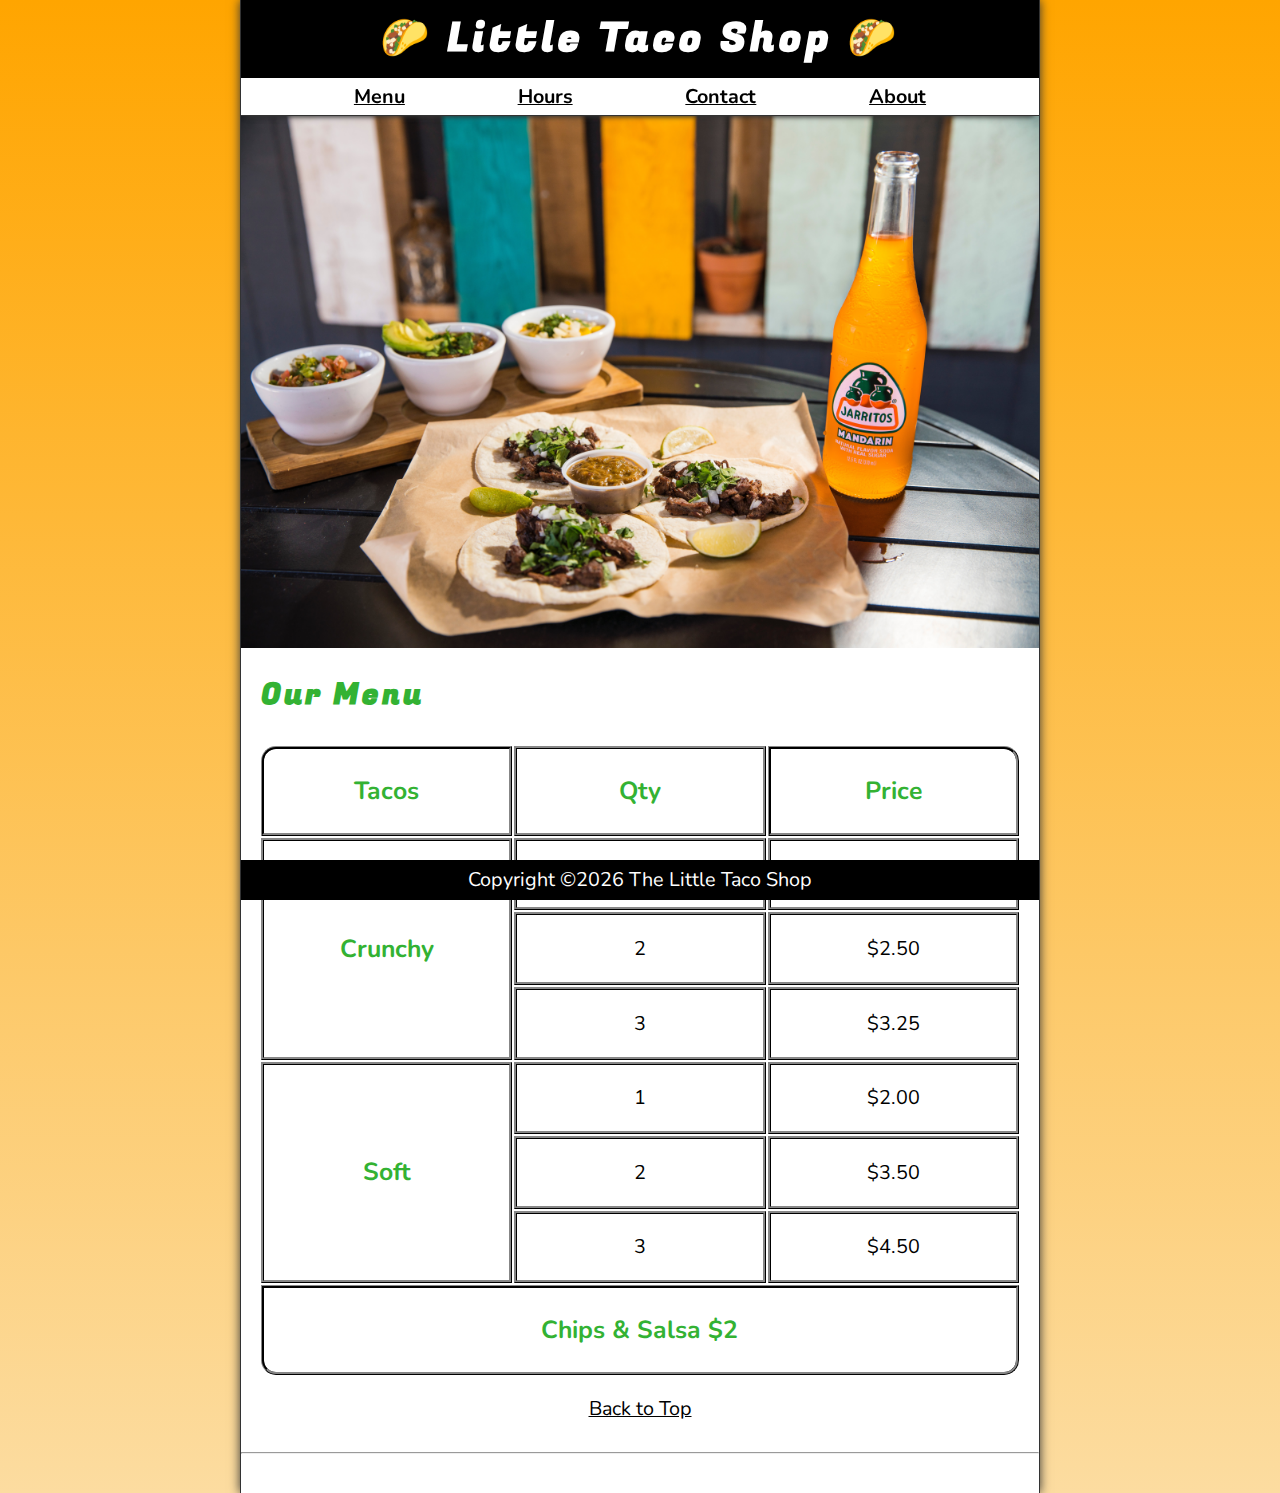
<file: index.html>
<!DOCTYPE html>
<html lang="en">
  <head>
    <meta charset="UTF-8" />
    <meta http-equiv="X-UA-Compatible" content="IE=edge" />
    <meta name="viewport" content="width=device-width, initial-scale=1.0" />
    <title>The Little Taco Shop</title>
    <link rel="icon" href="img/favicon.ico" type="image/x-icon" />
    <link rel="stylesheet" href="main.css" />
    <script src="main.js" defer></script>
  </head>
  <body>
    <header class="header">
      <h1 class="header__h1">Little Taco Shop</h1>
      <nav class="header__nav">
        <ul class="header__ul">
          <li>
            <a href="#menu">Menu</a>
          </li>
          <li>
            <a href="hours.html">Hours</a>
          </li>
          <li>
            <a href="contact.html">Contact</a>
          </li>
          <li>
            <a href="about.html">About</a>
          </li>
        </ul>
      </nav>
    </header>

    <section class="hero">
      <h2 class="hero__h2">Bienvenidos!</h2>
      <figure>
        <img src="img/tacos_and_drink_1000x667.png" alt="Tacos and a Drink" title="We love tacos!" width="1000" height="667" />
        <figcaption class="offscreen">Tacos and a Drink</figcaption>
      </figure>
    </section>

    <main class="main">
      <article id="menu" class="main__article menu">
        <h2 class="menu__h2">Our Menu</h2>
        <table class="menu__container">
          <caption class="offscreen">
            Our Tacos
          </caption>
          <thead>
            <tr>
              <th class="menu__header" scope="col">Tacos</th>
              <th class="menu__header" scope="col">Qty</th>
              <th class="menu__header" scope="col">Price</th>
            </tr>
          </thead>
          <tbody>
            <tr>
              <th class="menu__item menu__cr" scope="row" rowspan="3">Crunchy</th>
              <td class="menu__item">1</td>
              <td class="menu__item">$1.50</td>
            </tr>
            <tr>
              <td class="menu__item">2</td>
              <td class="menu__item">$2.50</td>
            </tr>
            <tr>
              <td class="menu__item">3</td>
              <td class="menu__item">$3.25</td>
            </tr>
            <tr>
              <th class="menu__item menu__sf" scope="row" rowspan="3">Soft</th>
              <td class="menu__item">1</td>
              <td class="menu__item">$2.00</td>
            </tr>
            <tr>
              <td class="menu__item">2</td>
              <td class="menu__item">$3.50</td>
            </tr>
            <tr>
              <td class="menu__item">3</td>
              <td class="menu__item">$4.50</td>
            </tr>
          </tbody>
          <tfoot>
            <tr>
              <td class="menu__item menu__cs" colspan="3">Chips &amp; Salsa $2</td>
            </tr>
          </tfoot>
        </table>

        <p class="center">
          <a href="#">Back to Top</a>
        </p>
      </article>
    </main>
    <hr />

    <footer class="footer">
      <p>
        <span class="nowrap"> Copyright &copy;<time id="year"></time></span>
        <span class="nowrap"> The Little Taco Shop</span>
      </p>
    </footer>
  </body>
</html>
</file>
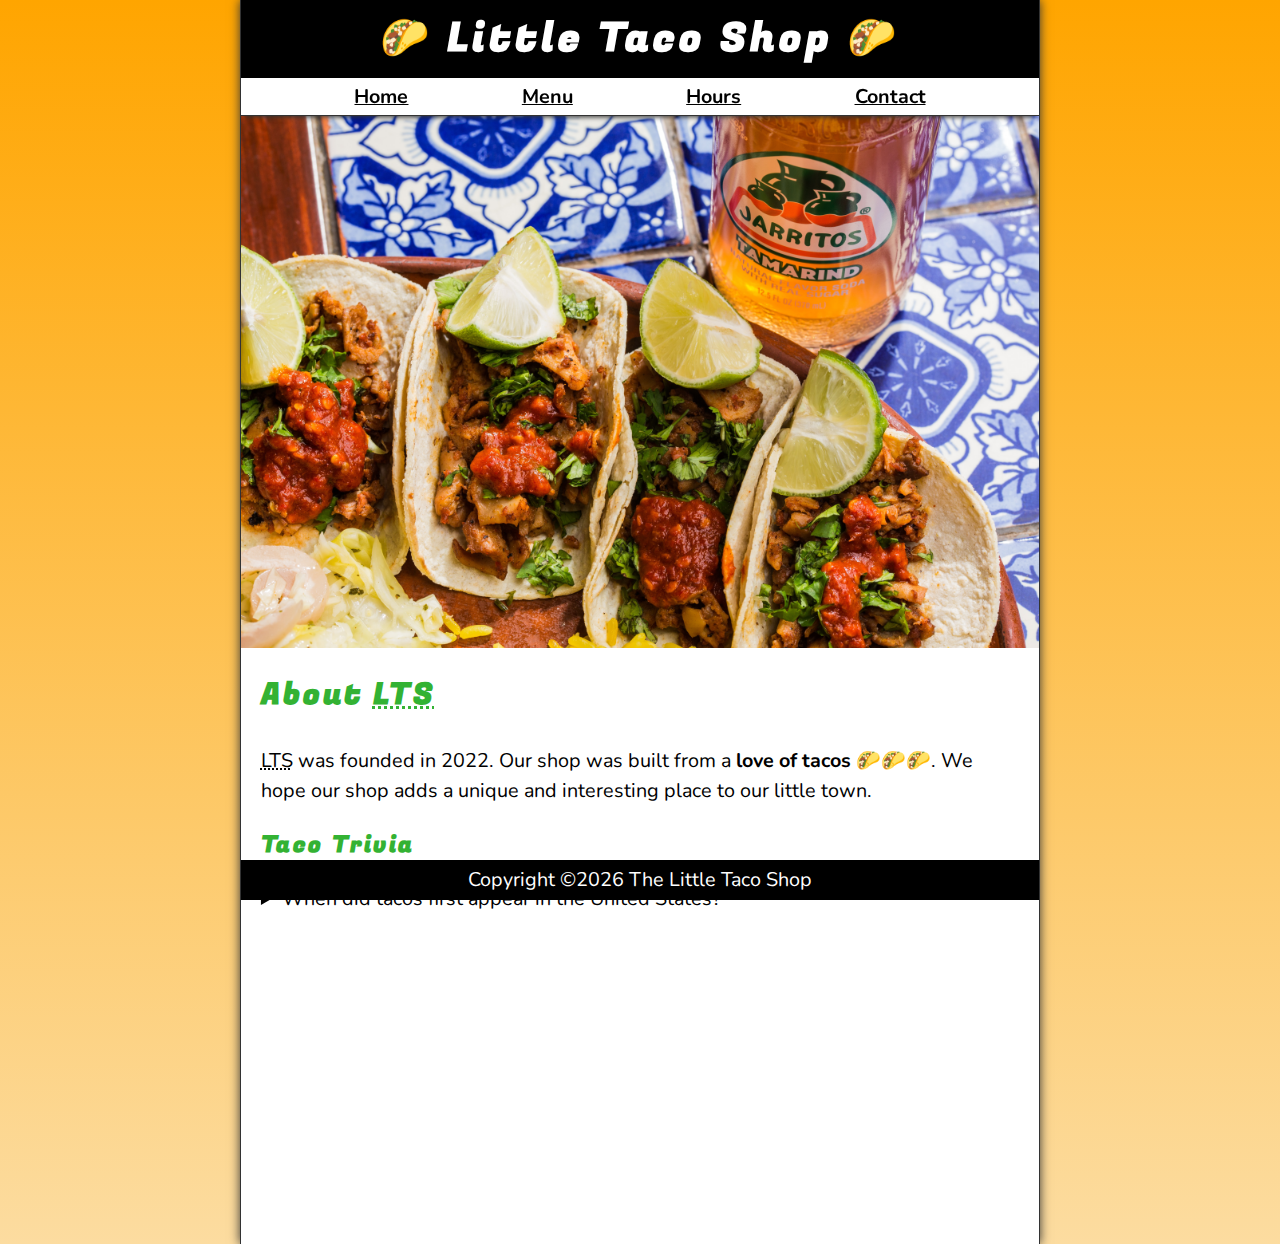
<file: about.html>
<!DOCTYPE html>
<html lang="en">
  <head>
    <meta charset="UTF-8" />
    <meta http-equiv="X-UA-Compatible" content="IE=edge" />
    <meta name="viewport" content="width=device-width, initial-scale=1.0" />
    <title>About LTS</title>
    <link rel="icon" href="img/favicon.ico" type="image/x-icon" />
    <link rel="stylesheet" href="main.css" />
    <script src="main.js" defer></script>
  </head>
  <body>
    <header class="header">
      <h1 class="header__h1">Little Taco Shop</h1>
      <nav class="header__nav">
        <ul class="header__ul">
          <li>
            <a href="/">Home</a>
          </li>
          <li>
            <a href="/#menu">Menu</a>
          </li>
          <li>
            <a href="hours.html">Hours</a>
          </li>
          <li>
            <a href="contact.html">Contact</a>
          </li>
        </ul>
      </nav>
    </header>

    <section class="hero">
      <figure>
        <img src="img/tacos_delicioso_1000x667.png" alt="Tacos Delicioso" title="Tacos Delicioso!" width="1000" height="667" />
        <figcaption class="offscreen">Try these delicious tacos</figcaption>
      </figure>
    </section>
    <main class="main">
      <article id="about" class="main__article about">
        <h2>About <abbr title="Little Taco Shop">LTS</abbr></h2>
        <p>
          <abbr title="Little Taco Shop">LTS</abbr> was founded in <time datetime="2022">2022</time>. Our shop was built from a
          <strong>love of tacos</strong> 🌮🌮🌮. We hope our shop adds a unique and interesting place to our little town.
        </p>

        <aside class="about__trivia">
          <h3>Taco Trivia</h3>
          <details>
            <summary>When did tacos first appear in the United States?</summary>
            <p class="about__trivia-answer">
              Jeffrey M. Pilcher, taco historian and professor of history at the University of Minnesota says the earliest mantion of tacos
              in the United States are in a newspaper from <time datetime="1905">1905</time>. (Source:
              <cite> <a href="https://www.smithsonianmag.com/" target="_blank">Smithsonian Magazine</a></cite
              >)
            </p>
          </details>
        </aside>
      </article>
    </main>
    <footer class="footer">
      <p>
        <span class="nowrap"> Copyright &copy;<time id="year"></time></span>
        <span class="nowrap"> The Little Taco Shop</span>
      </p>
    </footer>
  </body>
</html>
</file>
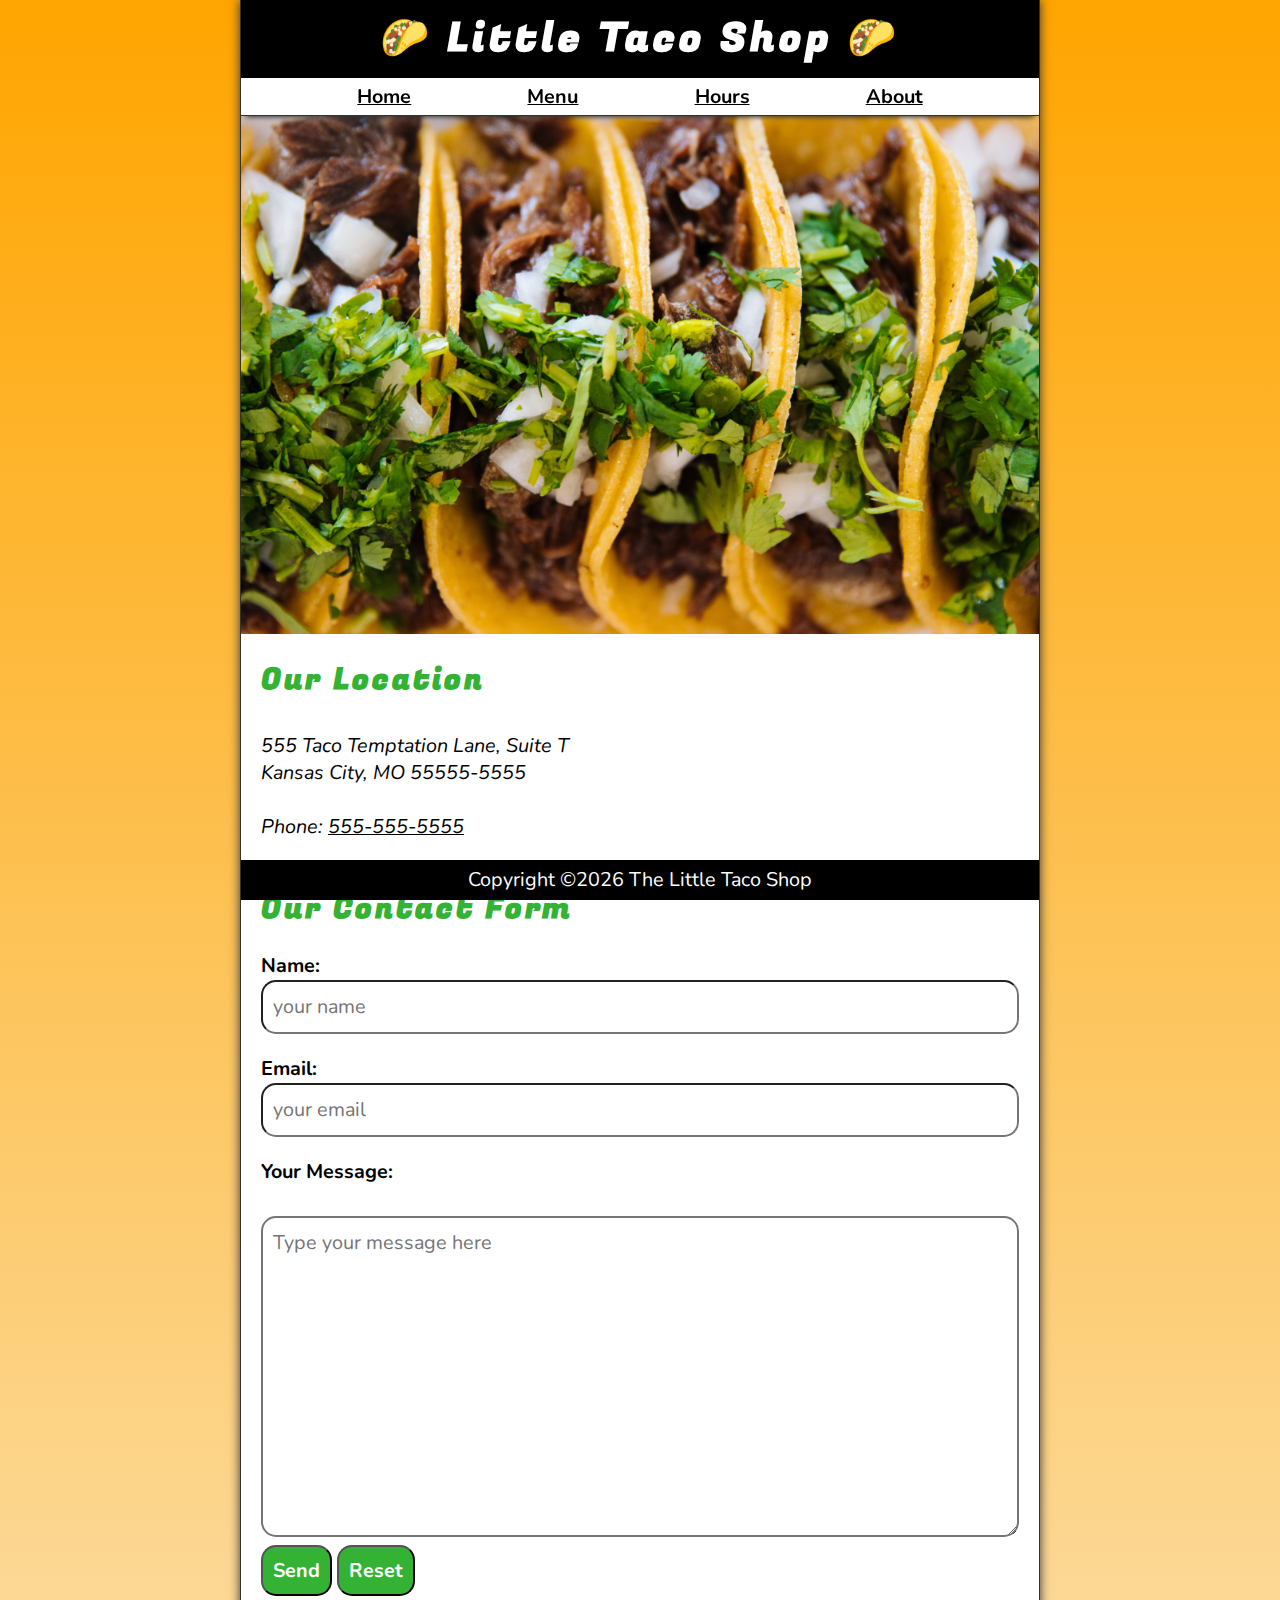
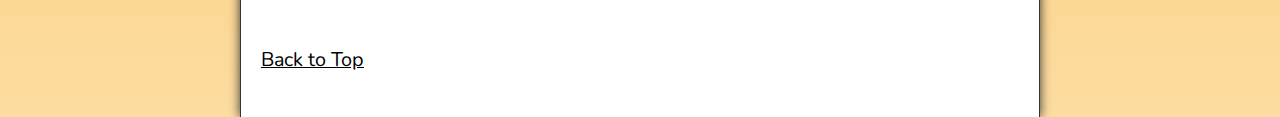
<file: contact.html>
<!DOCTYPE html>
<html lang="en">
  <head>
    <meta charset="UTF-8" />
    <meta http-equiv="X-UA-Compatible" content="IE=edge" />
    <meta name="viewport" content="width=device-width, initial-scale=1.0" />
    <title>Contact Us</title>
    <link rel="icon" href="img/favicon.ico" type="image/x-icon" />
    <link rel="stylesheet" href="main.css" />
    <script src="main.js" defer></script>
  </head>
  <body>
    <header class="header">
      <h1 class="header__h1">Little Taco Shop</h1>
      <nav class="header__nav">
        <ul class="header__ul">
          <li>
            <a href="/">Home</a>
          </li>
          <li>
            <a href="/#menu">Menu</a>
          </li>
          <li>
            <a href="hours.html">Hours</a>
          </li>
          <li>
            <a href="about.html">About</a>
          </li>
        </ul>
      </nav>
    </header>

    <section class="hero">
      <figure>
        <img src="img/tacos_close_up_1000x649.png" alt="bed of tacos" title="tacos close up" width="1000" height="649" />
        <figcaption class="offscreen">Little Taco Shop Tacos</figcaption>
      </figure>
    </section>

    <main class="main">
      <article class="main__article">
        <h2>Our Location</h2>
        <address>
          555 Taco Temptation Lane, Suite T <br />
          Kansas City, MO 55555-5555
          <br /><br />
          Phone:
          <a href="tel:+5555555555">555-555-5555</a>
        </address>
      </article>
      <hr />
      <article class="main__article contact">
        <h2 class="contact__h2">Our Contact Form</h2>

        <form action="https://httpbin.org.net" method="get" class="contact__form">
          <fieldset class="contact__fieldset">
            <legend class="offscreen">Send Us A Message</legend>
            <p class="contact__p">
              <label class="contact__label" for="name">Name:</label>
              <input class="contact__input" type="text" name="name" id="name" placeholder="your name" required />
            </p>
            <p class="contact__p">
              <label class="contact__label" for="email">Email:</label>
              <input class="contact__input" type="email" name="email" id="email" placeholder="your email" required />
            </p>
            <p>
              <label class="contact__label" for="message">Your Message:</label>
              <br />
              <textarea
                class="contact__textarea"
                name="message"
                id="message"
                cols="30"
                rows="10"
                placeholder="Type your message here"
              ></textarea>
            </p>
          </fieldset>

          <button class="contact__button" type="submit">Send</button>
          <button class="contact__button" type="reset">Reset</button>
        </form>
      </article>

      <br />
      <a href="#">Back to Top</a>
    </main>

    <footer class="footer">
      <p>
        <span class="nowrap"> Copyright &copy;<time id="year"></time></span>
        <span class="nowrap"> The Little Taco Shop</span>
      </p>
    </footer>
  </body>
</html>
</file>
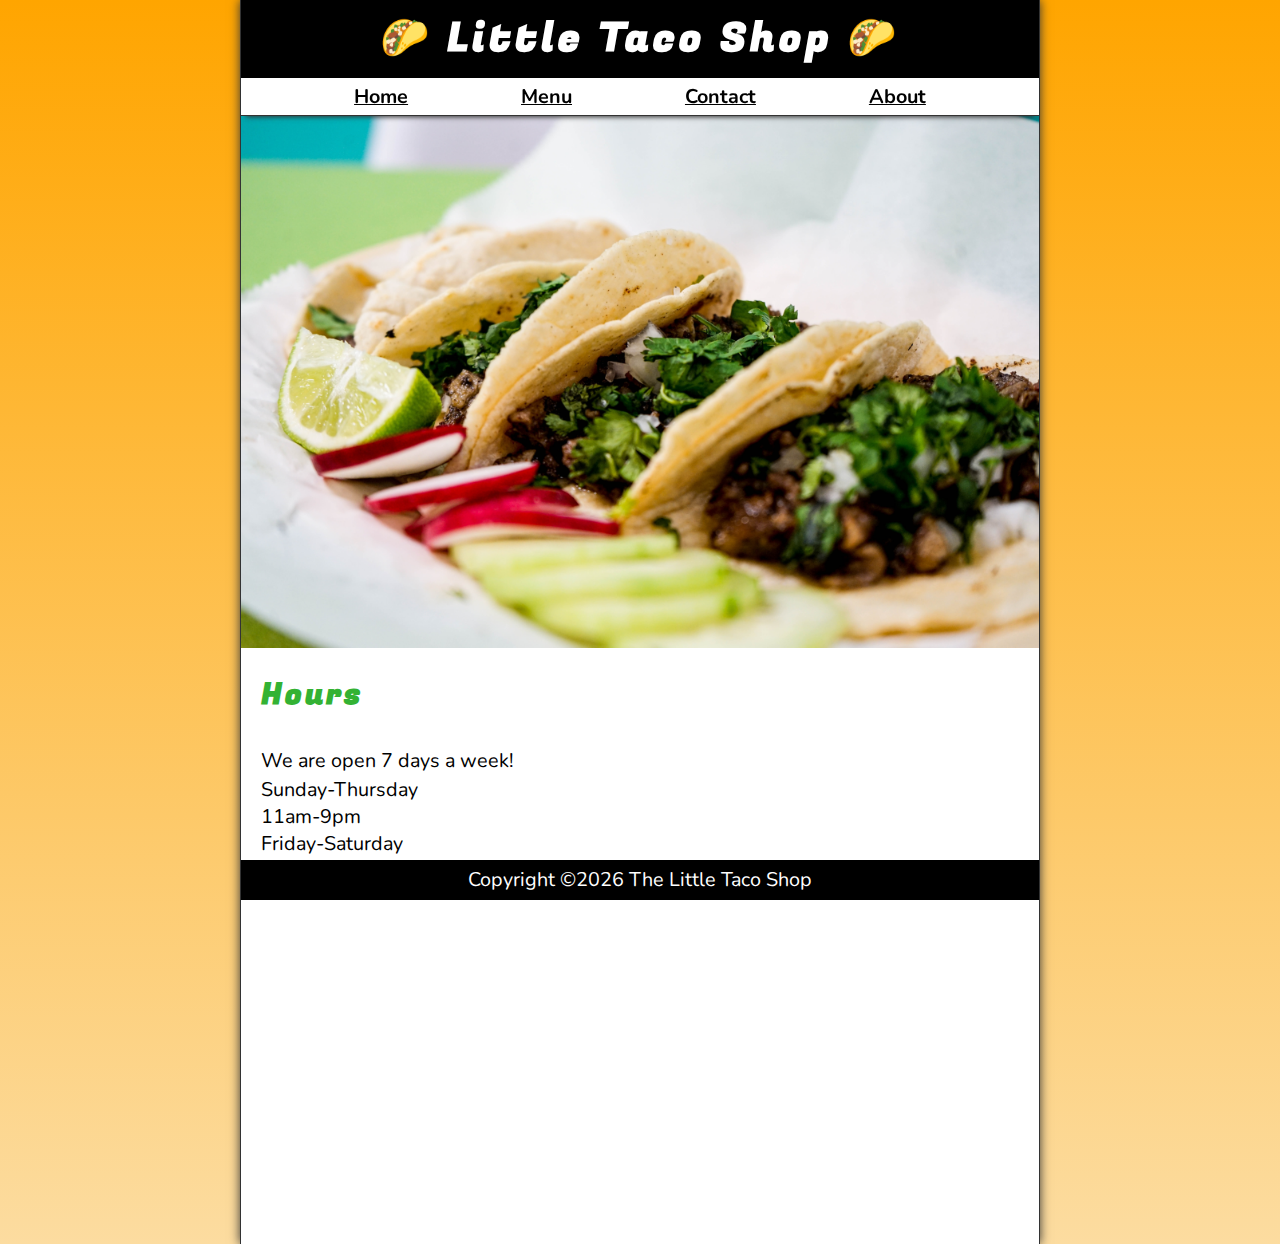
<file: hours.html>
<!DOCTYPE html>
<html lang="en">
  <head>
    <meta charset="UTF-8" />
    <meta http-equiv="X-UA-Compatible" content="IE=edge" />
    <meta name="viewport" content="width=device-width, initial-scale=1.0" />
    <title>LTS Hours</title>
    <link rel="icon" href="img/favicon.ico" type="image/x-icon" />
    <link rel="stylesheet" href="main.css" />
    <script src="main.js" defer></script>
  </head>
  <body>
    <header class="header">
      <h1 class="header__h1">Little Taco Shop</h1>
      <nav class="header__nav">
        <ul class="header__ul">
          <li>
            <a href="/">Home</a>
          </li>
          <li>
            <a href="/#menu">Menu</a>
          </li>
          <li>
            <a href="contact.html">Contact</a>
          </li>
          <li>
            <a href="about.html">About</a>
          </li>
        </ul>
      </nav>
    </header>

    <section class="hero">
      <figure>
        <img src="img/tacos_tray_1000x667.png" alt="tray of tacos" title="taco tray" width="1000" height="667" />
        <figcaption class="offscreen">A Tray of Tacos</figcaption>
      </figure>
    </section>
    <main class="main">
      <article class="main__article">
        <h2>Hours</h2>
        <p>We are open 7 days a week!</p>
        <dl>
          <dt>Sunday-Thursday</dt>
          <dd>11am-9pm</dd>
          <dt>Friday-Saturday</dt>
          <dd>11am-11pm</dd>
        </dl>
      </article>
    </main>
    <footer class="footer">
      <p>
        <span class="nowrap"> Copyright &copy;<time id="year"></time></span>
        <span class="nowrap"> The Little Taco Shop</span>
      </p>
    </footer>
  </body>
</html>
</file>
<file: main.css>
@import url("https://fonts.googleapis.com/css2?family=Fugaz+One&family=Nunito&display=swap");

/* || RESET */

*,
*::after,
*::before {
  margin: 0;
  padding: 0;
  box-sizing: border-box;
}
img {
  display: block;
  max-width: 100%;
  height: auto;
}
input,
button,
textarea {
  font: inherit;
}

/* || VARIABLES */

:root {
  /* FONTS */
  --FF: "Nunito", sans-serif;
  --FF-HEADINGS: "Fugaz one", cursive;
  --FS: clamp(1rem, 2.2vh, 1.5rem);

  /* COLORS */
  --BGCOLOR-FADE: rgb(252, 220, 160);
  --BGCOLOR: orange;
  --BGIMAGE: linear-gradient(to bottom, var(--BGCOLOR), var(--BGCOLOR-FADE));
  --BODY-BGCOLOR: #fff;
  --BORDER-COLOR: #333;
  --BUTTON-COLOR: #fff;
  --FONT-COLOR: #000;
  --HEADER-BGCOLOR: #000;
  --HEADER-COLOR: #fff;
  --HERO-BGCOLOR: rgba(51, 178, 51, 0.75);
  --HERO-COLOR: #fff;
  --HIGHLIGHT-COLOR: rgb(51, 178, 51);
  --LINK-ACTIVE: orange;
  --LINK-COLOR: #000;
  --LINK-HOVER: hsla(0, 0%, 0%, 0.6);
  --NAV-BGCOLOR: #fff;

  /* BORDERS */
  --BORDERS: 1px solid var(--BORDER-COLOR);
  --BORDER-RADIUS: 15px;

  /* STANDARD PADDING */
  --PADDING-TB: 0.25em;
  --PADDING-SIDE: 2.5%;

  /* STANDARD MARGIN */
  --MARGIN: clamp(1em, 2.5vh, 1.5em) 0;
}

@media (prefers-color-scheme: dark) {
  :root {
    --BGCOLOR-FADE: gray;
    --BGCOLOR: #000;
    --BODY-BGCOLOR: #333;
    --BORDER-COLOR: whitesmoke;
    --BUTTON-COLOR: #000;
    --FONT-COLOR: whitesmoke;
    --HEADER-COLOR: whitesmoke;
    --HERO-COLOR: #333;
    --HIGHLIGHT-COLOR: whitesmoke;
    --LINK-ACTIVE: rgb(252, 200, 103);
    --LINK-COLOR: whitesmoke;
    --LINK-HOVER: orange;
    --NAV-BGCOLOR: rgb(20, 20, 20);
  }
}

/* UTILITY CLASSES */

.offscreen {
  position: absolute;
  left: -10000px;
}
.nowrap {
  white-space: nowrap;
}
.center {
  text-align: center;
}

/* ||GENERAL STYLES */

html {
  scroll-behavior: smooth;
  font-size: var(--FS);
  font-family: var(--FF);
  background-color: var(--BGCOLOR);
  background-image: var(--BGIMAGE);
}
body {
  background-color: var(--BODY-BGCOLOR);
  color: var(--FONT-COLOR);
  min-height: 100vh;
  max-width: 800px;
  margin: 0 auto;
  border-left: var(--BORDERS);
  border-right: var(--BORDERS);
  box-shadow: 0 0 10px var(--BORDER-COLOR);
}
h1,
h2,
h3 {
  font-family: var(--FF-HEADINGS);
  letter-spacing: 0.1em;
}
h2,
h3 {
  margin-bottom: 1em;
  color: var(--HIGHLIGHT-COLOR);
}
p {
  line-height: 1.5;
}
a:any-link {
  color: var(--LINK-COLOR);
}
a:hover,
a:focus-visible {
  color: var(--LINK-HOVER);
}
a:active {
  color: var(--LINK-ACTIVE);
}

/* || HEADER */
.header {
  position: sticky;
  top: 0;
  z-index: 1;
}
.header__h1 {
  text-align: center;
  background-color: var(--HEADER-BGCOLOR);
  color: var(--HEADER-COLOR);
  padding: var(--PADDING-TB) var(--PADDING-SIDE);
  white-space: nowrap;
}
.header__nav {
  background-color: var(--NAV-BGCOLOR);
  border-bottom: var(--BORDERS);
  font-weight: bold;
  box-shadow: 0 6px 5px -5px var(--BORDER-COLOR);
}
.header__ul {
  padding: var(--PADDING-TB) var(--PADDING-SIDE);
  list-style-type: none;
  display: flex;
  justify-content: space-evenly;
  gap: 1rem;
}

/* || HERO */
.hero {
  position: relative;
}
.hero__h2 {
  background-color: var(--HERO-BGCOLOR);
  color: var(--HERO-COLOR);
  padding: 0.25em 0.5em;
  letter-spacing: 0.1rem;
  text-shadow: 2px 2px 5px var(--BORDER-COLOR);
  position: absolute;
  top: -100px;
  left: 20px;
  animation: showWelcome 0.5s ease-in-out 1s forwards;
}
@keyframes showWelcome {
  0% {
    top: -20px;
    transform: skew(0deg, -5deg) scaleY(0);
  }
  80% {
    top: 30px;
    transform: skew(10deg, -5deg) scaleY(1.2);
  }
  100% {
    top: 20px;
    transform: skew(-10deg, -5deg) scaleY(1);
  }
}

/* || FOOTER */
.footer {
  position: sticky;
  bottom: 0;
  background-color: var(--HEADER-BGCOLOR);
  color: var(--HEADER-COLOR);
  padding: var(--PADDING-TB) var(--PADDING-SIDE);
  text-align: center;
}

/* || MAIN */
.main {
  padding: var(--PADDING-TB) var(--PADDING-SIDE);
}
.main__article {
  scroll-margin-top: 6.5rem;
  margin: var(--MARGIN);
}
.main__article:first-child {
  margin-top: 1em;
}
.main__article:last-child {
  min-height: calc(100vh - 20rem);
}

/*  || ABOUT */
.about__trivia {
  margin: var(--MARGIN);
}
.about__trivia-answer {
  margin-top: 1em;
}

/* || CONTACT */
.contact__h2 {
  margin: 0;
}
.contact__fieldset {
  border: none;
}
.contact__p {
  margin: 1em 0;
}
.contact__label {
  display: block;
  font-weight: bold;
}

.contact__input,
.contact__textarea {
  padding: 0.5em;
  border-radius: var(--BORDER-RADIUS);
  border-width: 2px;
  width: 100%;
}
.contact__button {
  padding: 0.5em;
  border-radius: var(--BORDER-RADIUS);
  background-color: var(--HIGHLIGHT-COLOR);
  color: var(--BUTTON-COLOR);
  font-weight: bold;
}

/* || MENU */
thead,
tbody,
tfoot,
tr {
  display: contents;
}
.menu__container {
  display: grid;
  grid-template-columns: repeat(3, 1fr);
  grid-template-areas:
    "hd1 hd2 hd3"
    "cr cr1 cr1p"
    "cr cr2 cr2p"
    "cr cr3 cr3p"
    "sf sf1 sf1p"
    "sf sf2 sf2p"
    "sf sf3 sf3p"
    "cs cs cs";
  gap: 0.1em;
  margin-bottom: 1em;
}
.menu__cr {
  grid-area: cr;
}
.menu__sf {
  grid-area: sf;
}
.menu__cs {
  grid-area: cs;
}
.menu__cr,
.menu__sf,
.menu__cs,
.menu__header {
  color: var(--HIGHLIGHT-COLOR);
  font-weight: bold;
  height: 100%;
  display: grid;
  place-content: center;
}
.menu__header,
.menu__item {
  width: 100%;
  padding: 1em;
  border: medium ridge var(--BORDER-COLOR);
}
.menu__item {
  display: grid;
  place-content: center;
}
thead th:first-child {
  border-top-left-radius: var(--BORDER-RADIUS);
}
thead th:last-child {
  border-top-right-radius: var(--BORDER-RADIUS);
}
tfoot td {
  border-bottom-left-radius: var(--BORDER-RADIUS);
  border-bottom-right-radius: var(--BORDER-RADIUS);
}

@media screen and (min-width: 576px) {
  .header__h1::before {
    content: "🌮 ";
  }
  .header__h1::after {
    content: " 🌮";
  }
  .menu__header,
  .menu__cr,
  .menu__sf,
  .menu__cs {
    font-size: 125%;
  }
}
</file>
